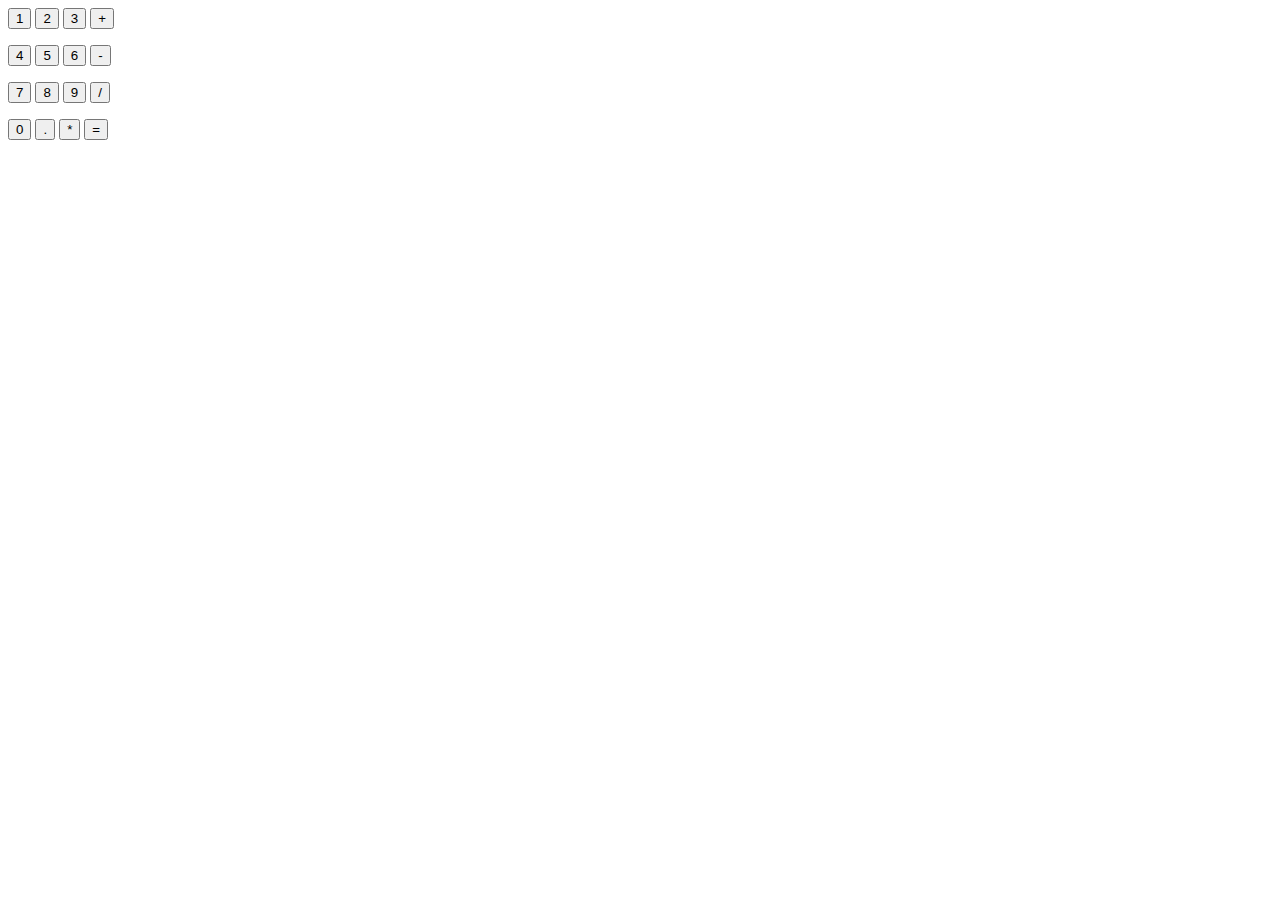
<file: Calculator 1.Version.html>
<!DOCTYPE html>
<html lang="en">
  <head>
      <title>Calculator</title>
  </head>

  <body>
     <button onclick="calculation +='1'; console.log(calculation);">1</button>                  <!--added a string to the variable calculation and display it in the console-->
     <button onclick="calculation +='2'; console.log(calculation);">2</button>                  <!--Strings because we dont want the computer to do Math instantly-->
     <button onclick="calculation +='3'; console.log(calculation);">3</button>
     <button onclick="calculation +='+'; console.log(calculation);">+</button>
       <p>
           <button onclick="calculation +='4';console.log(calculation);">4</button>
           <button onclick="calculation +='5';console.log(calculation);">5</button>
           <button onclick="calculation +='6';console.log(calculation);">6</button>
           <button onclick="calculation +='-';console.log(calculation);">-</button>
       </p>
       <p>
           <button onclick="calculation +='7';console.log(calculation);">7</button>
           <button onclick="calculation +='8';console.log(calculation);">8</button>
           <button onclick="calculation +='9';console.log(calculation);">9</button>
           <button onclick="calculation +='/';console.log(calculation);">/</button>
       </p>
       <p>
           <button onclick="calculation +='0';console.log(calculation);">0</button>
           <button onclick="calculation +='.';console.log(calculation);">.</button>
           <button onclick="calculation +='*';console.log(calculation);">*</button>
           <button onclick="calculation = eval(calculation); console.log(calculation);">=</button>   <!--eval(calculation) reverse the string into numbers ==> Computer does Math after this-->
       </p>


      <script>
          let calculation = '';           //variable without an value because we are constantly going to change the value
      </script>
  </body>
</html>
</file>
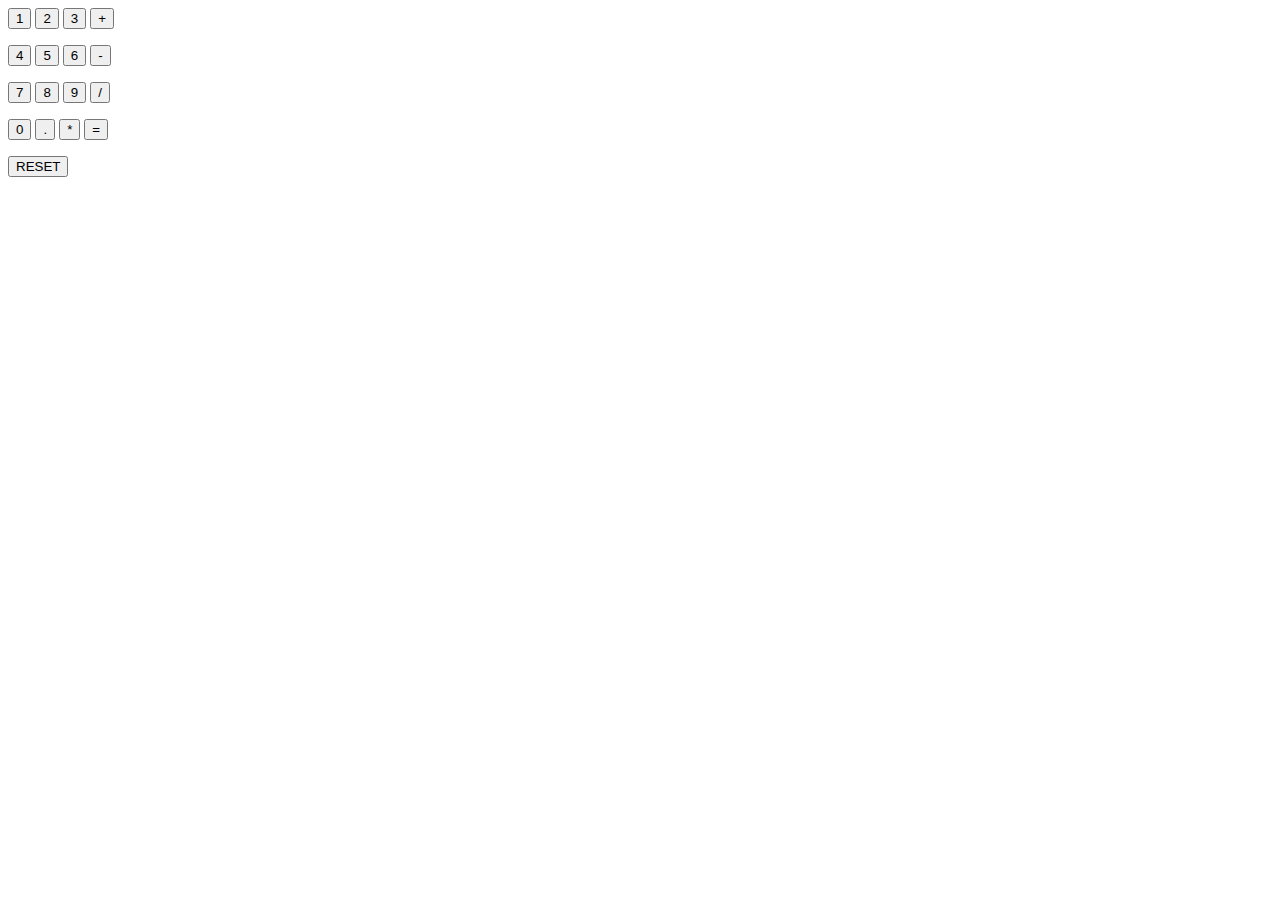
<file: Calculator 2.Version Functions.html>
<!DOCTYPE html>
<html lang="en">
<head>
  <title>Calculator</title>
</head>

<body>
<button onclick="updateCalculation('1');">1</button>                     <!--function with string/input -->
<button onclick="updateCalculation('2');">2</button>
<button onclick="updateCalculation('3');">3</button>
<button onclick="updateCalculation('+');">+</button>
<p>
  <button onclick="updateCalculation('4');">4</button>
  <button onclick="updateCalculation('5');">5</button>
  <button onclick="updateCalculation('6');">6</button>
  <button onclick="updateCalculation('-');">-</button>
</p>
<p>
  <button onclick="updateCalculation('7');">7</button>
  <button onclick="updateCalculation('8');">8</button>
  <button onclick="updateCalculation('9');">9</button>
  <button onclick="updateCalculation('/');">/</button>
</p>
<p>
  <button onclick="updateCalculation('0');">0</button>
  <button onclick="updateCalculation('.');">.</button>
  <button onclick="updateCalculation('*');">*</button>
  <button onclick="calculation = eval(calculation); console.log(calculation);">=</button>
</p>
<p>
  <button onclick="calculation = '' ;console.log(calculation);">RESET</button>            <!-- Reset calculation by removing values-->
</p>


<script>
  let calculation = '';

  function updateCalculation (input){         // function with Parameter(Which displays the strings) input to organize Code
   calculation+=input;
   console.log(calculation);
  }





</script>
</body>
</html>
</file>
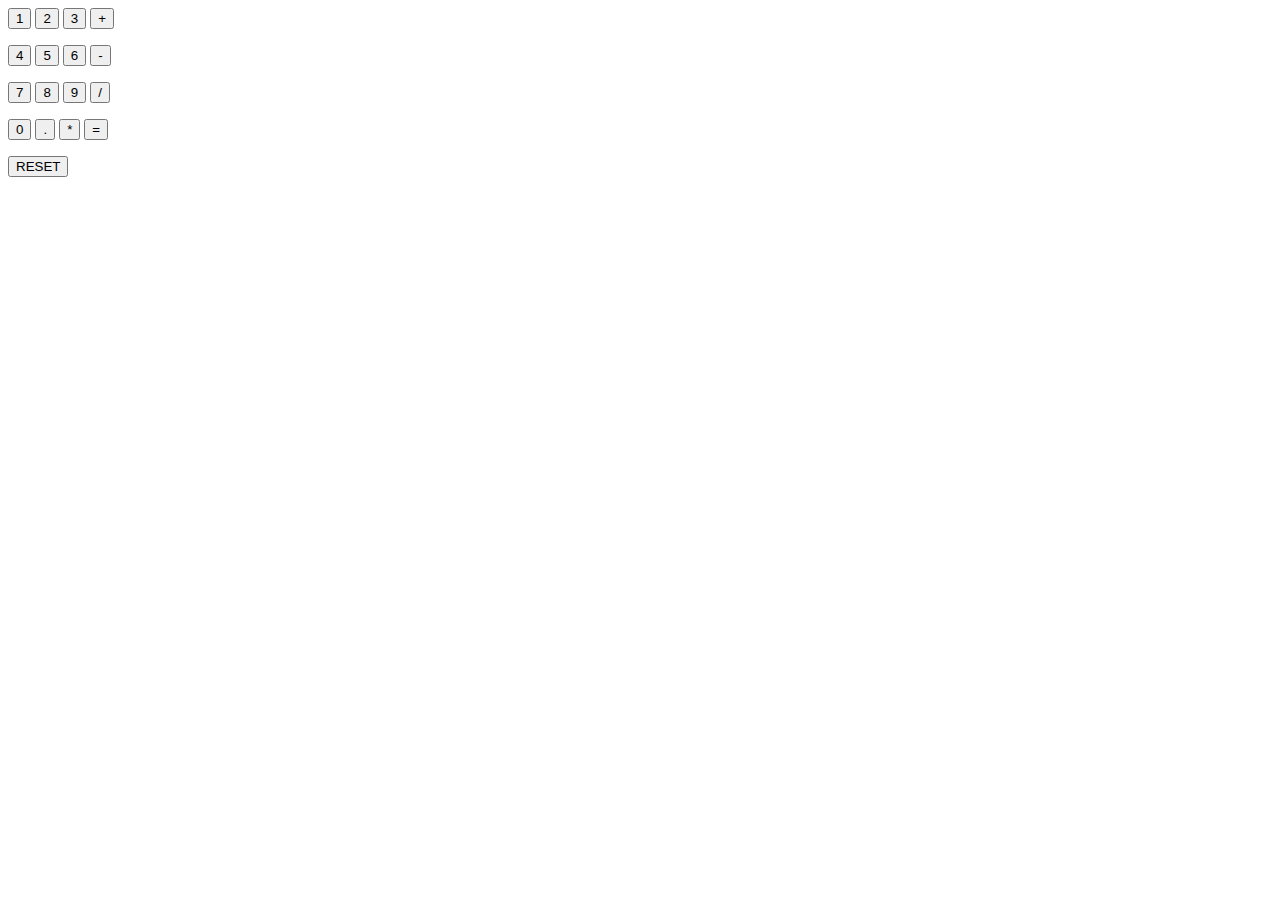
<file: Calculator 3.Version Objects.html>
<!DOCTYPE html>
<html lang="en">
<head>
  <title>Calculator</title>
</head>

<body>
<button onclick="updateCalculation('1');">1</button>
<button onclick="updateCalculation('2');">2</button>
<button onclick="updateCalculation('3');">3</button>
<button onclick="updateCalculation('+');">+</button>
<p>
  <button onclick="updateCalculation('4');">4</button>
  <button onclick="updateCalculation('5');">5</button>
  <button onclick="updateCalculation('6');">6</button>
  <button onclick="updateCalculation('-');">-</button>
</p>
<p>
  <button onclick="updateCalculation('7');">7</button>
  <button onclick="updateCalculation('8');">8</button>
  <button onclick="updateCalculation('9');">9</button>
  <button onclick="updateCalculation('/');">/</button>
</p>
<p>
  <button onclick="updateCalculation('0');">0</button>
  <button onclick="updateCalculation('.');">.</button>
  <button onclick="updateCalculation('*');">*</button>
  <button onclick="calculation = eval(calculation); console.log(calculation);localStorage.setItem('calculation',calculation);">=</button>      <!--The final result will be stored -->
</p>
<p>
  <button onclick="calculation = '' ;console.log(calculation);localStorage.setItem('calculation',calculation);">RESET</button>         <!--The calculation reset and save(that theres no value-->
</p>


<script>

  let calculation = localStorage.getItem('calculation') || '';                 //The LAST result will be used in the following

  function updateCalculation (input){
    calculation+=input;
    console.log(calculation);
    localStorage.setItem('calculation',calculation);                          // local storage saves calculation
  }

  console.log(localStorage.getItem('calculation'))             // shows the LAST result/input


</script>
</body>
</html>
</file>
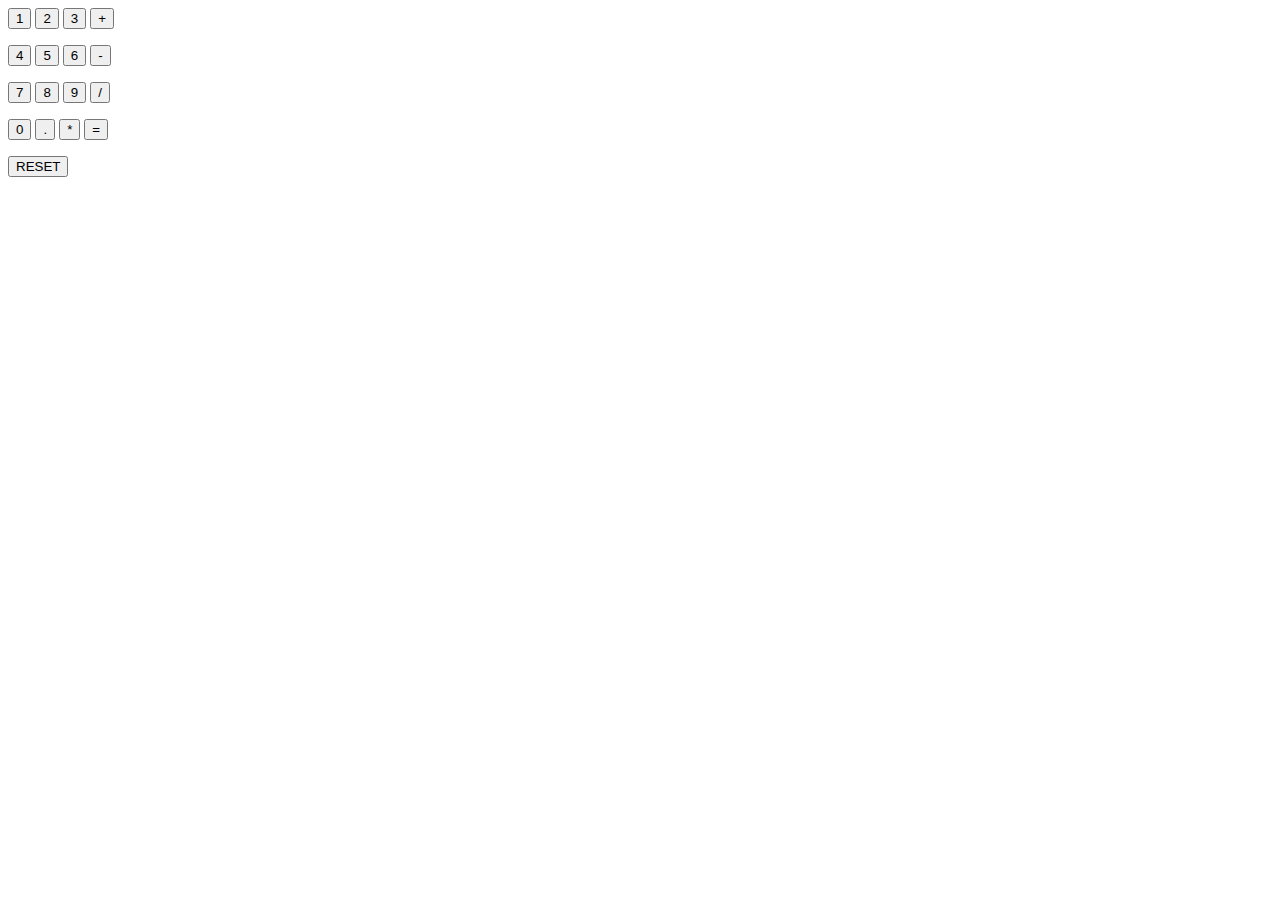
<file: Calculator 4.Version DOM.html>
<!DOCTYPE>
<html lang="en">
<head>
  <title>Calculator</title>
</head>

<body>
<p class="numberDisplay"></p>

<button onclick="updateCalculation('1');">1</button>
<button onclick="updateCalculation('2');">2</button>
<button onclick="updateCalculation('3');">3</button>
<button onclick="updateCalculation('+');">+</button>
<p>
  <button onclick="updateCalculation('4');">4</button>
  <button onclick="updateCalculation('5');">5</button>
  <button onclick="updateCalculation('6');">6</button>
  <button onclick="updateCalculation('-');">-</button>
</p>
<p>
  <button onclick="updateCalculation('7');">7</button>
  <button onclick="updateCalculation('8');">8</button>
  <button onclick="updateCalculation('9');">9</button>
  <button onclick="updateCalculation('/');">/</button>
</p>
<p>
  <button onclick="updateCalculation('0');">0</button>
  <button onclick="updateCalculation('.');">.</button>
  <button onclick="updateCalculation('*');">*</button>
  <button onclick="calculation = eval(calculation); displayCalculation() ;localStorage.setItem('calculation',calculation);">=</button>
</p>
<p>
  <button onclick="calculation = '' ;displayCalculation();localStorage.setItem('calculation',calculation);">RESET</button>
</p>


<script>

  let calculation = localStorage.getItem('calculation') || '';

  displayCalculation();

  function updateCalculation (input){
    calculation+=input;
    displayCalculation();
    localStorage.setItem('calculation',calculation);
  }

  function displayCalculation (){
    document.querySelector('.numberDisplay').innerHTML= calculation;
  }


</script>
</body>
</html>
</file>
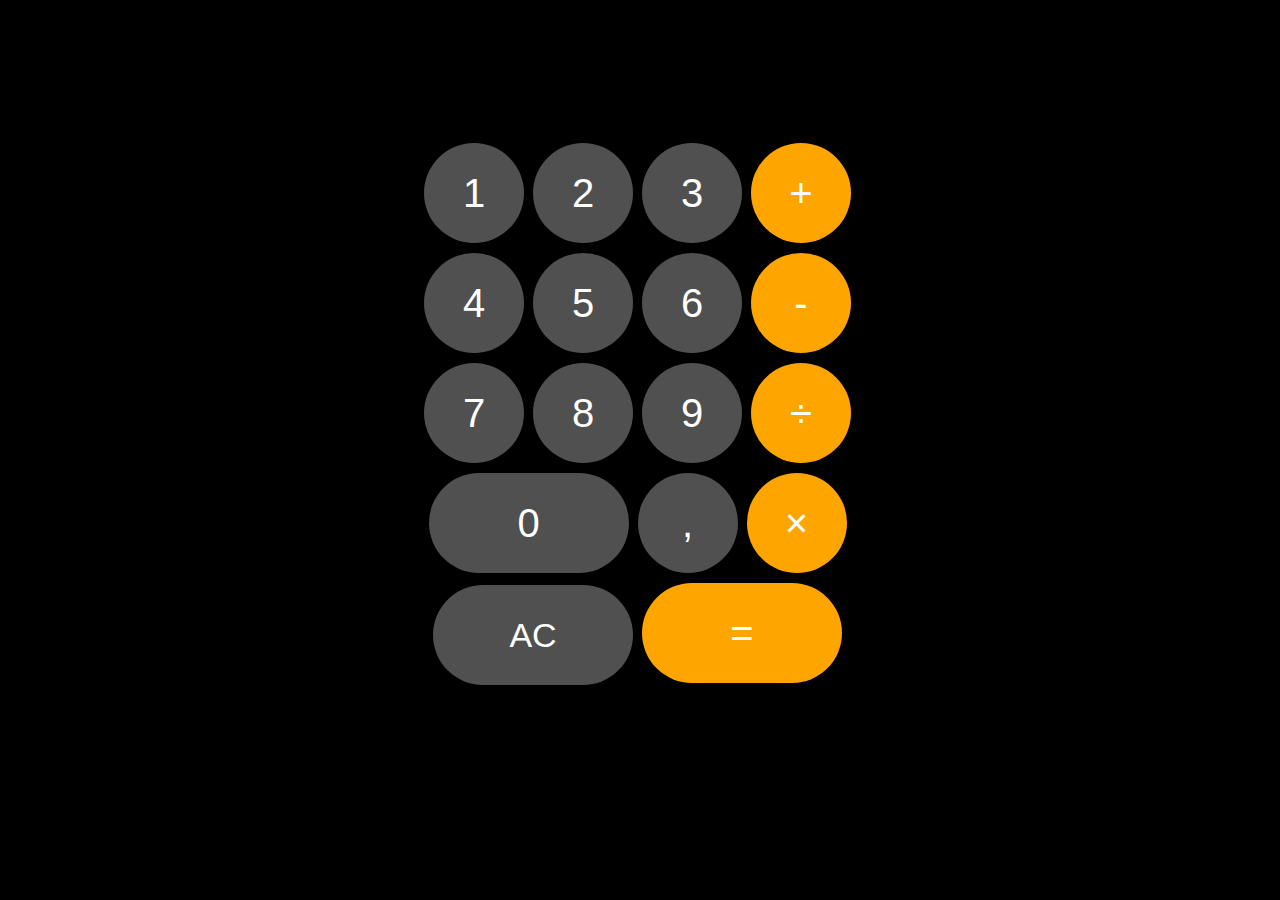
<file: Final Version/Calculator 5.Version.html>
<!DOCTYPE>
<html lang="en">
<head>
    <meta charset="UTF-8">
    <title>Calculator</title>
    <link rel="stylesheet" href="Calculator%205.Version.css">
    <script src="Calculator%205.Version.js"></script>
</head>
<body>
<div class="screen">
    <div class="display">
        <p class="numberDisplay displayMath">
        </p>
    </div>
    <div class="row">
        <button class="numberButton button" onclick="updateCalculation('1');">
            1
        </button>
        <button class="numberButton button" onclick="updateCalculation('2');">
            2
        </button>
        <button class="numberButton button" onclick="updateCalculation('3');">
            3
        </button>
        <button class="mathButton button" onclick="updateCalculation('+');">
            +
        </button>
    </div>
    <div class="row">
        <button class="numberButton button" onclick="updateCalculation('4');">
            4
        </button>
        <button class="numberButton button" onclick="updateCalculation('5');">
            5
        </button>
        <button class="numberButton button" onclick="updateCalculation('6');">
            6
        </button>
        <button class="mathButton button" onclick="updateCalculation('-');">
            -
        </button>
    </div>
    <div class="row">
        <button class="numberButton button" onclick="updateCalculation('7');">
            7
        </button>
        <button class="numberButton button" onclick="updateCalculation('8');">
            8
        </button>
        <button class="numberButton button" onclick="updateCalculation('9');">
            9
        </button>
        <button class="mathButton button" onclick="updateCalculation('/');">
            &#x00F7;
        </button>
    </div>
    <div class="row">
        <button class="numberButton0 button" onclick="updateCalculation('0');">
            0
        </button>
        <button class="numberButton button" onclick="updateCalculation('.');">
            ,
        </button>
        <button class="mathButton  button" onclick="updateCalculation('*');">
            &#x00D7;
        </button>
    </div>
    <div class="row">
        <button class="clearButton button" onclick="clearButton();">
            AC
        </button>
        <button class="evalButton button" onclick="evalButton();">
            =
        </button>
    </div>
</div>
</body>
</html>
</file>
